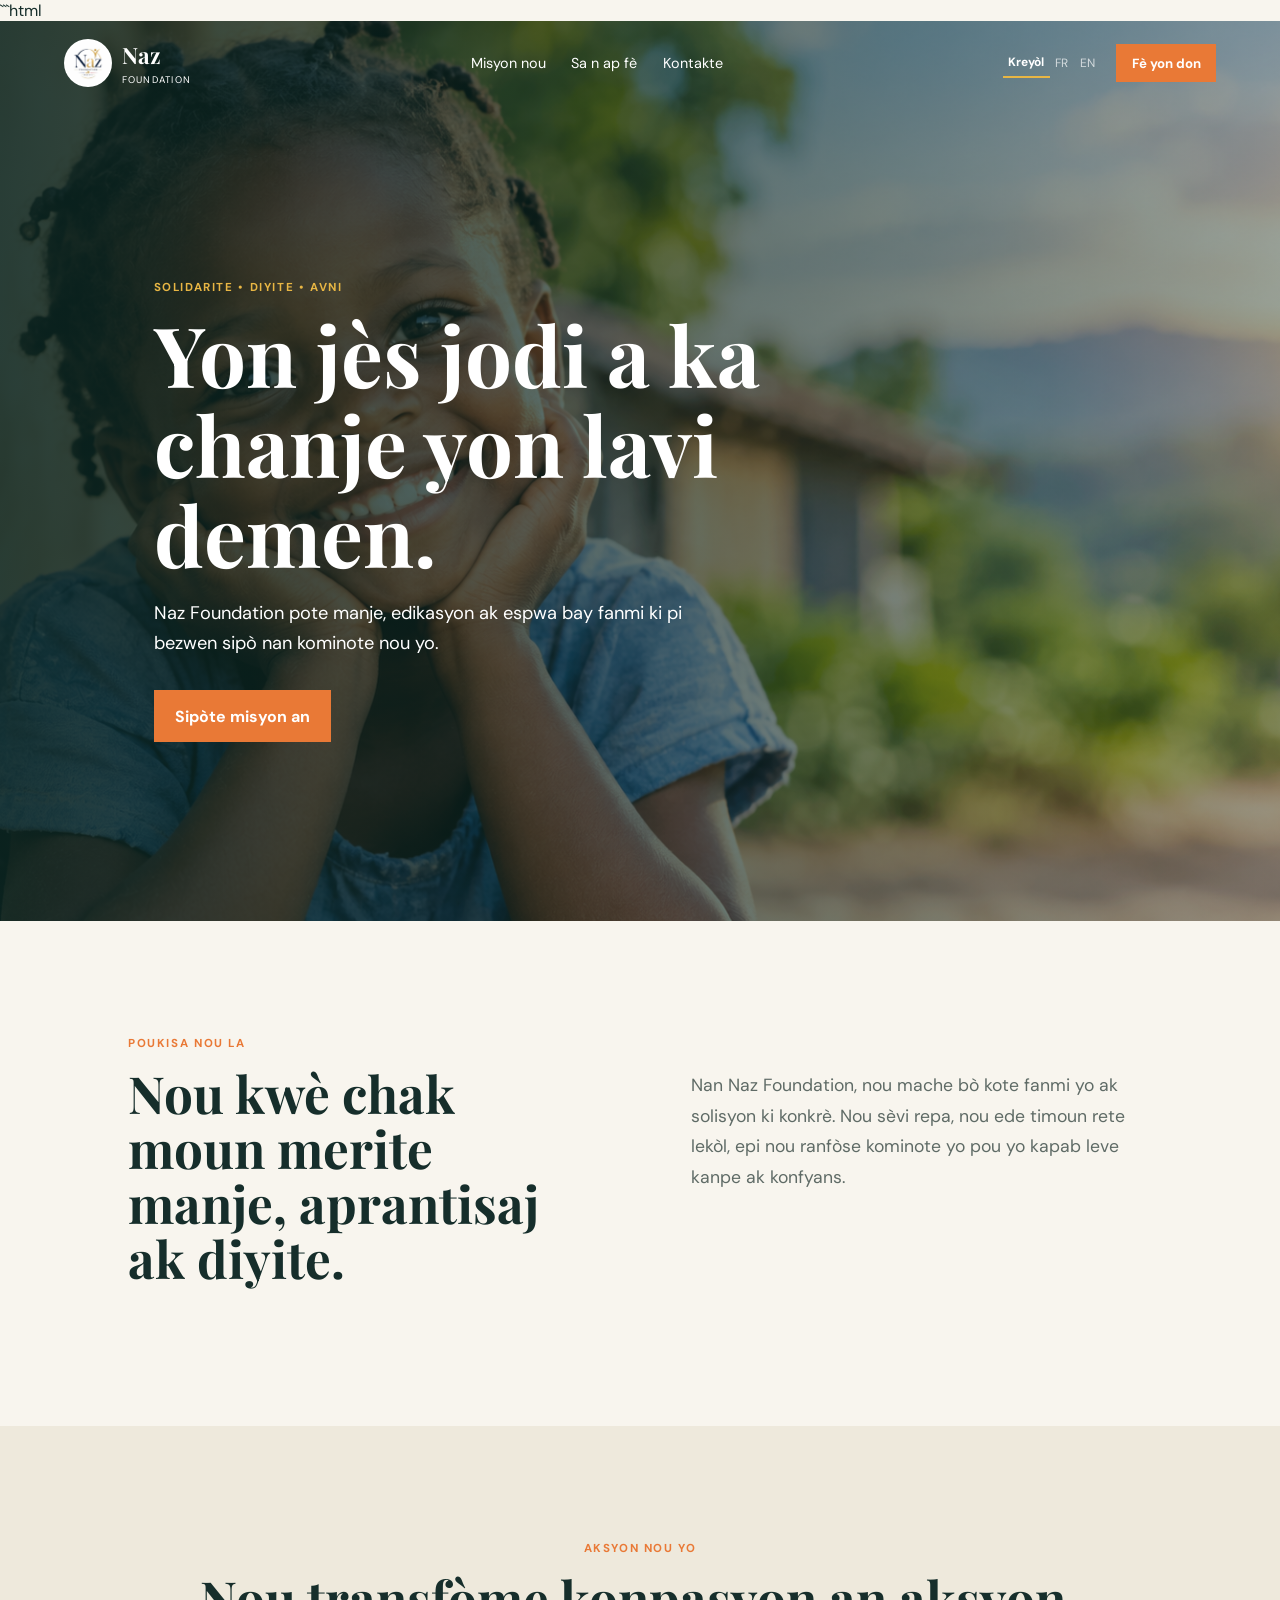
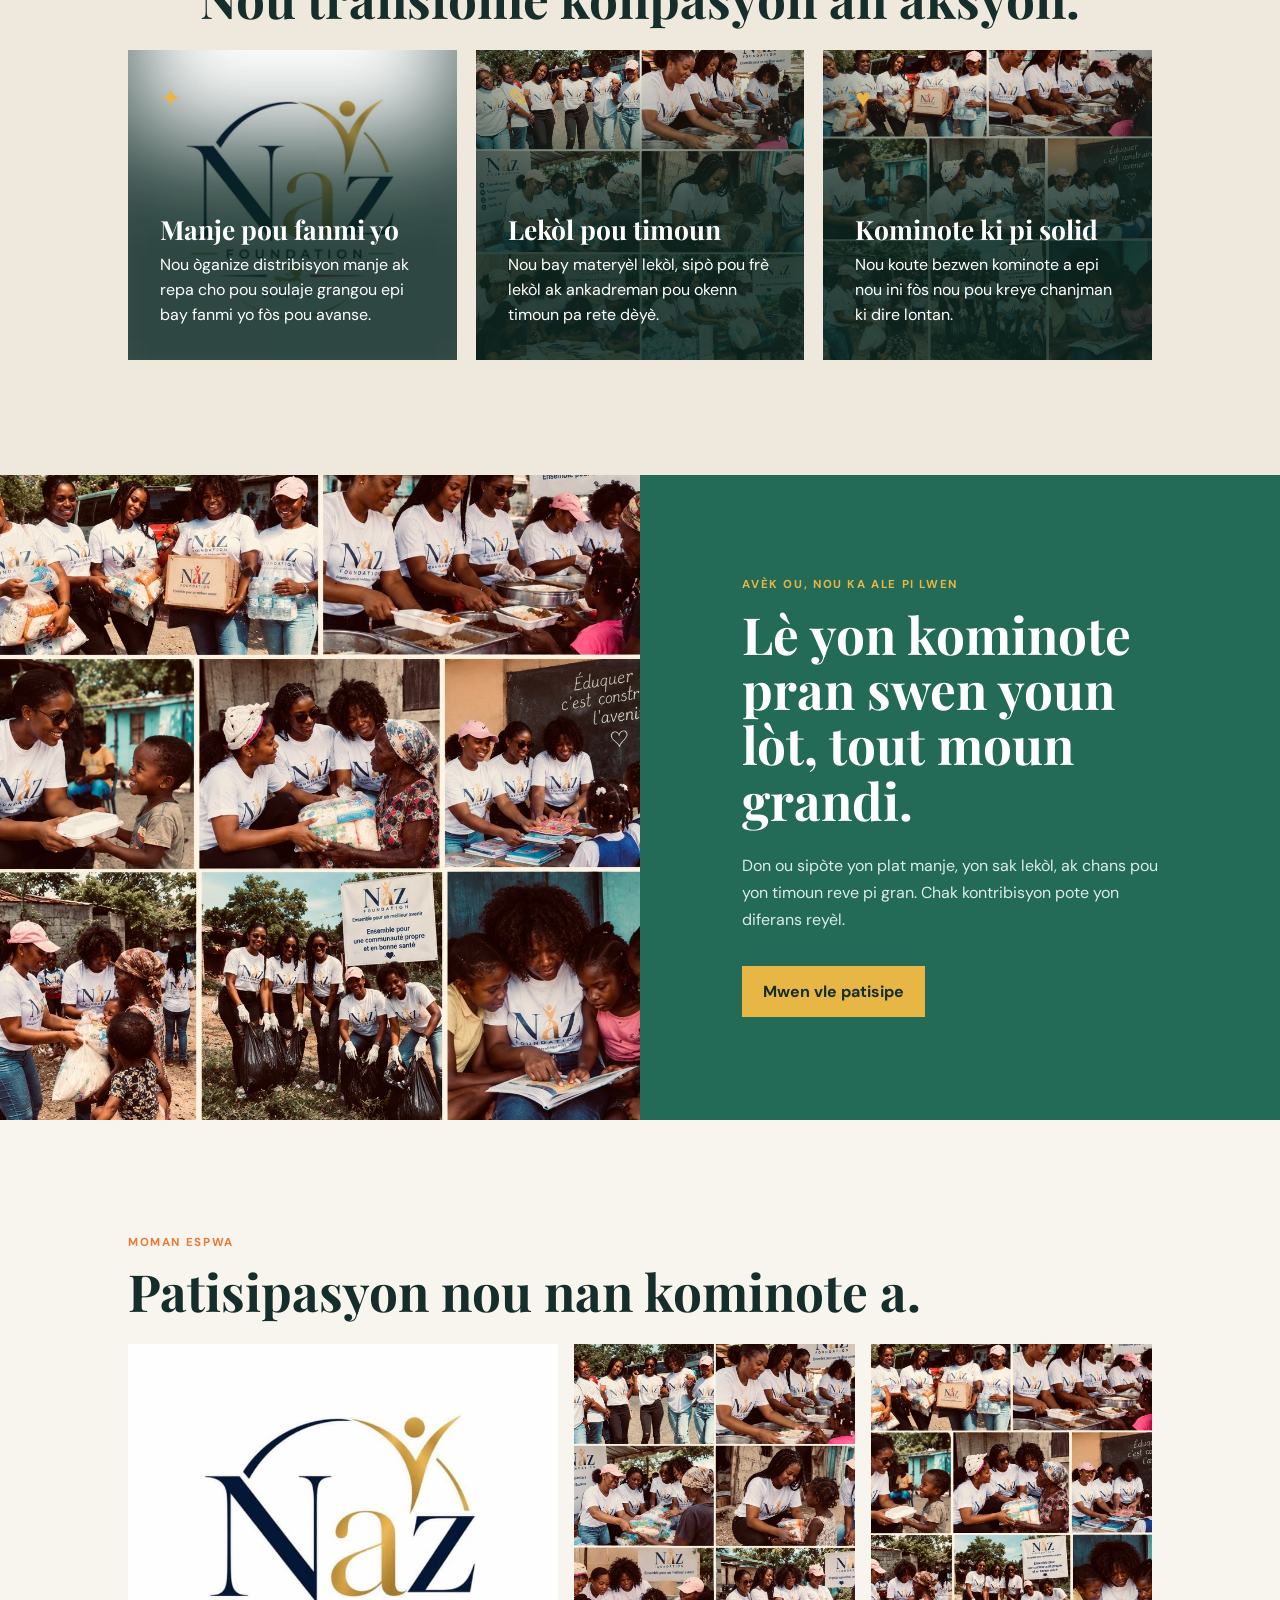
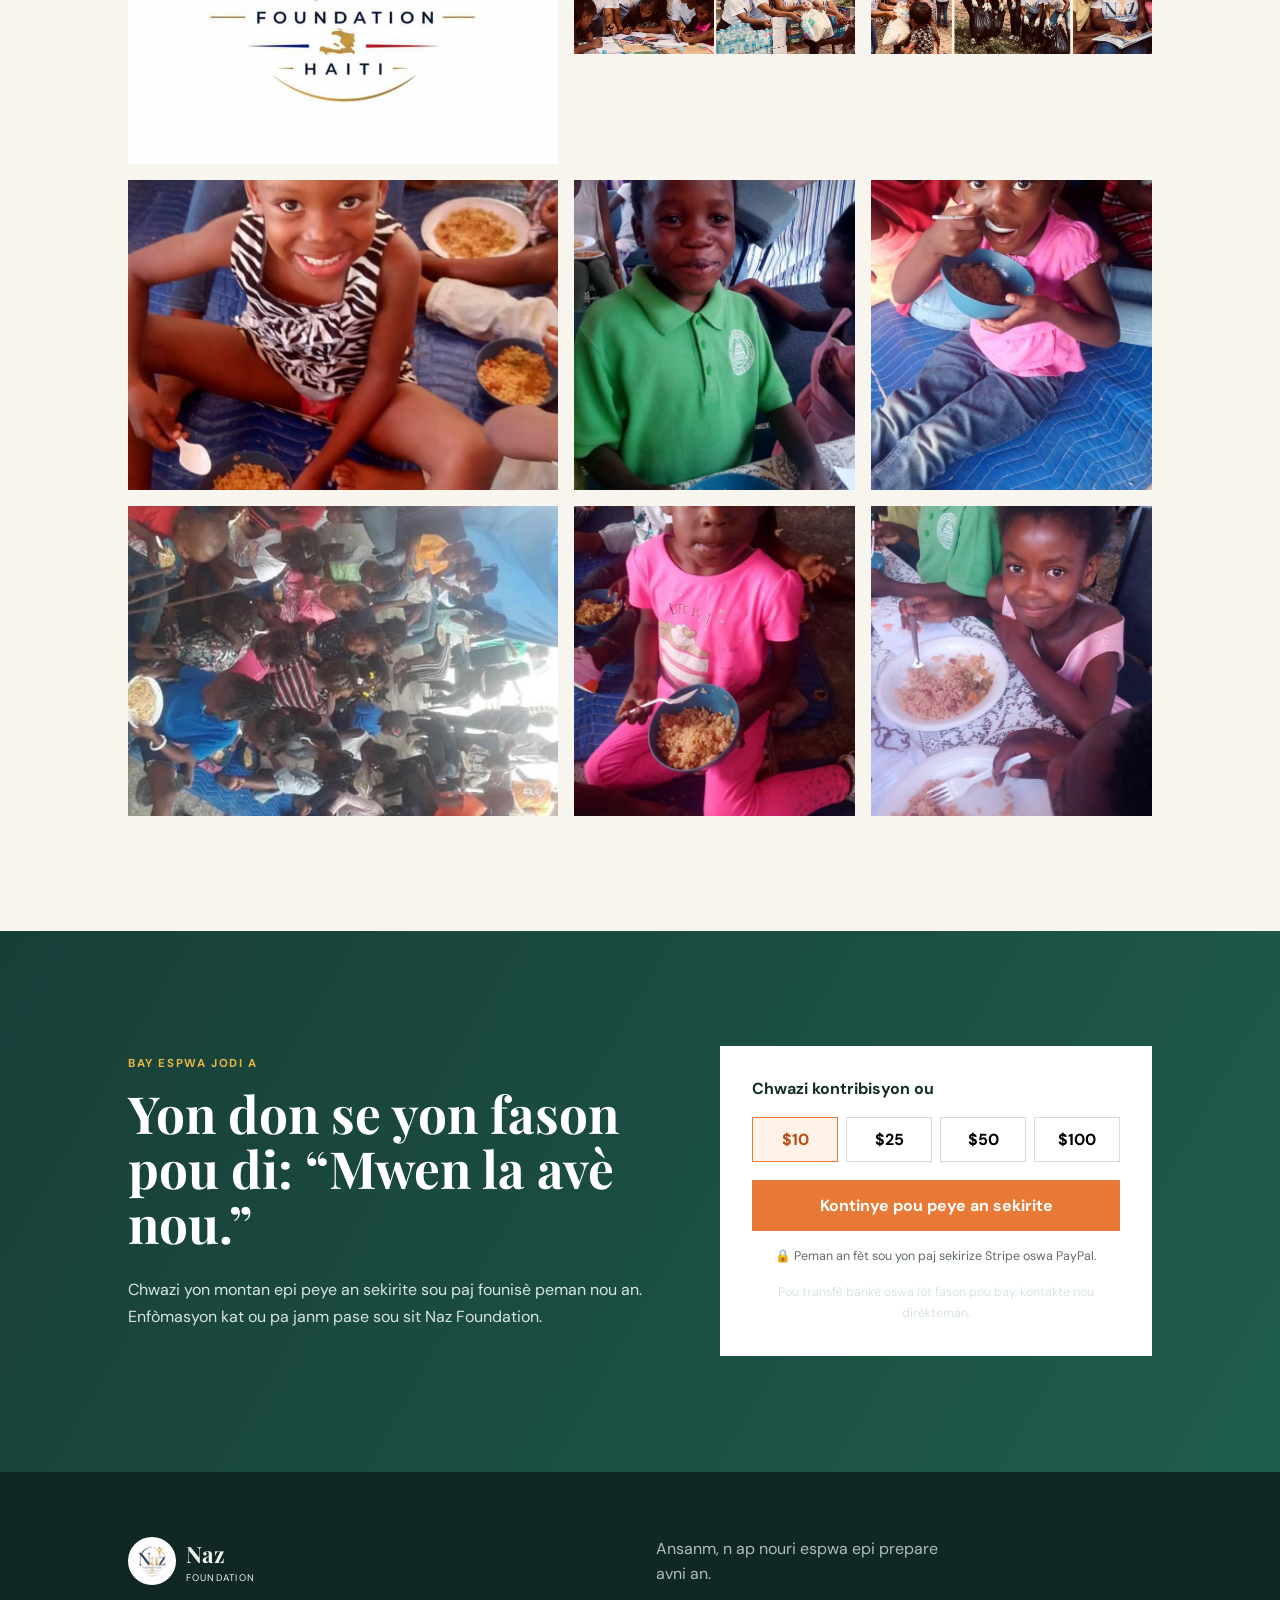
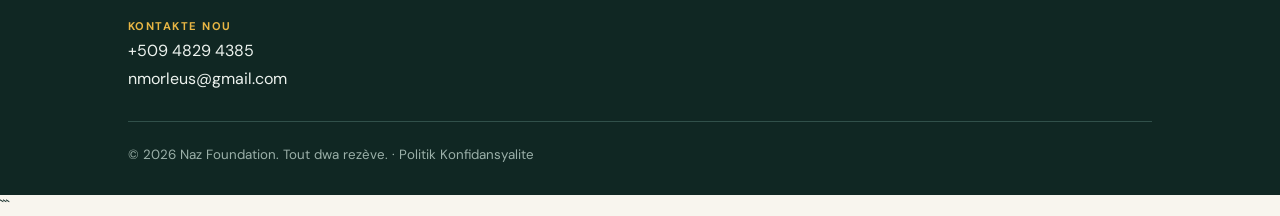
<file: site-images/naz/index.html>
```html
<!doctype html>
<html lang="ht">
<head>
  <meta charset="utf-8">
  <meta name="viewport" content="width=device-width,initial-scale=1">

  <meta name="description" content="Naz Foundation pote manje, edikasyon ak espwa nan kominote yo.">

  <title>Naz Foundation | Ansanm n ap bati yon demen miyò</title>

  <link rel="preconnect" href="https://fonts.googleapis.com">
  <link rel="preconnect" href="https://fonts.gstatic.com" crossorigin>

  <link
    href="https://fonts.googleapis.com/css2?family=DM+Sans:wght@400;500;700&family=Playfair+Display:wght@600;700&display=swap"
    rel="stylesheet"
  >

  <link rel="stylesheet" href="styles.css">
  <link rel="stylesheet" href="naz-images.css">
</head>

<body>

  <a class="skip" href="#main" data-i18n="skip">
    Ale nan kontni an
  </a>

  <header>
    <a class="brand" href="#akeyi" aria-label="Naz Foundation">
      <img
        class="brand-logo"
        src="site-images/545974D8-3C29-4AC9-BB40-660DECC2C277.jpeg"
        alt="Logo Naz Foundation"
      >

      <span>
        <strong>Naz</strong>
        <small>Foundation</small>
      </span>
    </a>

    <nav>
      <a href="#misyon" data-i18n="missionNav">Misyon nou</a>
      <a href="#travay" data-i18n="workNav">Sa n ap fè</a>
      <a href="#kontakte" data-i18n="contactNav">Kontakte</a>
    </nav>

    <div class="tools">
      <div class="langs">
        <button class="lang active" data-lang="ht">Kreyòl</button>
        <button class="lang" data-lang="fr">FR</button>
        <button class="lang" data-lang="en">EN</button>
      </div>

      <a class="button small" href="#don" data-i18n="donate">
        Fè yon don
      </a>
    </div>
  </header>


  <main id="main">

    <!-- HERO -->
    <section id="akeyi" class="hero">
      <div>
        <p class="eyebrow" data-i18n="heroOverline">
          SOLIDARITE • DIYITE • AVNI
        </p>

        <h1 data-i18n="heroTitle">
          Yon jès jodi a ka chanje yon lavi demen.
        </h1>

        <p data-i18n="heroText">
          Naz Foundation pote manje, edikasyon ak espwa bay fanmi ki pi bezwen sipò nan kominote nou yo.
        </p>

        <a class="button" href="#don" data-i18n="heroButton">
          Sipòte misyon an
        </a>
      </div>
    </section>


    <!-- MISSION -->
    <section id="misyon" class="section intro">
      <div>
        <p class="eyebrow orange" data-i18n="missionOverline">
          POUKISA NOU LA
        </p>

        <h2 data-i18n="missionTitle">
          Nou kwè chak moun merite manje, aprantisaj ak diyite.
        </h2>
      </div>

      <p data-i18n="missionText">
        Nan Naz Foundation, nou mache bò kote fanmi yo ak solisyon ki konkrè.
        Nou sèvi repa, nou ede timoun rete lekòl, epi nou ranfòse kominote yo
        pou yo kapab leve kanpe ak konfyans.
      </p>
    </section>


    <!-- PROGRAMS -->
    <section id="travay" class="section programs">

      <div class="center">
        <p class="eyebrow orange" data-i18n="workOverline">
          AKSYON NOU YO
        </p>

        <h2 data-i18n="workTitle">
          Nou transfòme konpasyon an aksyon.
        </h2>
      </div>

      <div class="cards">

        <article class="card food">
          <span>✦</span>

          <h3 data-i18n="foodTitle">
            Manje pou fanmi yo
          </h3>

          <p data-i18n="foodText">
            Nou òganize distribisyon manje ak repa cho pou soulaje grangou
            epi bay fanmi yo fòs pou avanse.
          </p>
        </article>


        <article class="card school">
          <span>✎</span>

          <h3 data-i18n="schoolTitle">
            Lekòl pou timoun
          </h3>

          <p data-i18n="schoolText">
            Nou bay materyèl lekòl, sipò pou frè lekòl ak ankadreman pou
            okenn timoun pa rete dèyè.
          </p>
        </article>


        <article class="card community">
          <span>♥</span>

          <h3 data-i18n="communityTitle">
            Kominote ki pi solid
          </h3>

          <p data-i18n="communityText">
            Nou koute bezwen kominote a epi nou ini fòs nou pou kreye
            chanjman ki dire lontan.
          </p>
        </article>

      </div>
    </section>


    <!-- IMPACT -->
    <section class="impact">

      <div class="impact-photo"></div>

      <div class="impact-copy">

        <p class="eyebrow" data-i18n="impactOverline">
          AVÈK OU, NOU KA ALE PI LWEN
        </p>

        <h2 data-i18n="impactTitle">
          Lè yon kominote pran swen youn lòt, tout moun grandi.
        </h2>

        <p data-i18n="impactText">
          Don ou sipòte yon plat manje, yon sak lekòl, ak chans pou yon timoun
          reve pi gran. Chak kontribisyon pote yon diferans reyèl.
        </p>

        <a class="button gold" href="#don" data-i18n="impactButton">
          Mwen vle patisipe
        </a>

      </div>
    </section>


    <!-- GALLERY -->
    <section class="section gallery">

      <p class="eyebrow orange" data-i18n="galleryOverline">
        MOMAN ESPWA
      </p>

      <h2 data-i18n="galleryTitle">
        Patisipasyon nou nan kominote a.
      </h2>

      <div>

        <!-- FOTO 1 -->
        <img
          src="site-images/545974D8-3C29-4AC9-BB40-660DECC2C277.jpeg"
          alt="Aktivite ak moun nan kominote Naz Foundation"
        >

        <!-- FOTO 2 -->
        <img
          src="site-images/785704A8-5B59-4780-8D0E-D59AA9C83E83 (1).jpeg"
          alt="Moun nan kominote a pandan yon aktivite Naz Foundation"
        >

        <!-- FOTO 3 -->
        <img
          src="site-images/95947984-864B-4554-9078-F3564BB40C8C.jpeg"
          alt="Aktivite Naz Foundation ak timoun yo"
        >

        <!-- FOTO 4 -->
        <img
          src="site-images/PHOTO-2026-09-17-23-05-04.jpg"
          alt="Moman pandan yon aktivite Naz Foundation"
        >

        <!-- FOTO 5 -->
        <img
          src="site-images/PHOTO-2026-09-17-23-05-06.jpg"
          alt="Aktivite ak kominote a pandan travay Naz Foundation"
        >

        <!-- FOTO 6 -->
        <img
          src="site-images/PHOTO-2026-09-17-23-05-09.jpg"
          alt="Moman solidarite ak moun nan kominote a"
        >

        <!-- FOTO 7 -->
        <img
          src="site-images/PHOTO-2026-09-17-23-14-52.jpg"
          alt="Aktivite Naz Foundation nan kominote a"
        >

        <!-- FOTO 8 -->
        <img
          src="site-images/PHOTO-2026-09-17-23-05-06-05.jpg"
          alt="Yon lòt moman pandan aktivite Naz Foundation"
        >

        <!-- FOTO 9 -->
        <img
          src="site-images/PHOTO-2026-09-17-23-05-07.jpg"
          alt="Moman espwa ak solidarite nan kominote a"
        >

      </div>
    </section>


    <!-- DONATION -->
    <section id="don" class="section donate">

      <div>

        <p class="eyebrow" data-i18n="donationOverline">
          BAY ESPWA JODI A
        </p>

        <h2 data-i18n="donationTitle">
          Yon don se yon fason pou di:
          “Mwen la avè nou.”
        </h2>

        <p data-i18n="donationText">
          Chwazi yon montan epi peye an sekirite sou paj founisè peman nou an.
          Enfòmasyon kat ou pa janm pase sou sit Naz Foundation.
        </p>

      </div>


      <div class="donate-box">

        <b data-i18n="amountTitle">
          Chwazi kontribisyon ou
        </b>

        <div class="amounts">
          <button class="amount active">$10</button>
          <button class="amount">$25</button>
          <button class="amount">$50</button>
          <button class="amount">$100</button>
        </div>


        <a
          id="payment-link"
          class="button"
          href="https://www.paypal.me/MorleusNazaire"
          target="_blank"
          rel="noopener"
          data-i18n="paymentButton"
        >
          Kontinye pou peye an sekirite
        </a>

        <small data-i18n="secure">
          🔒 Peman an fèt sou yon paj sekirize Stripe oswa PayPal.
        </small>

        <p data-i18n="transfer">
          Pou transfè bankè oswa lòt fason pou bay, kontakte nou dirèkteman.
        </p>

      </div>
    </section>

  </main>


  <!-- FOOTER -->
  <footer id="kontakte">

    <div class="brand">

      <img
        class="brand-logo"
        src="site-images/545974D8-3C29-4AC9-BB40-660DECC2C277.jpeg"
        alt="Logo Naz Foundation"
      >

      <span>
        <strong>Naz</strong>
        <small>Foundation</small>
      </span>

    </div>


    <p data-i18n="footer">
      Ansanm, n ap nouri espwa epi prepare avni an.
    </p>


    <address>

      <b data-i18n="contact">
        KONTAKTE NOU
      </b>

      <a href="tel:+50948294385">
        +509 4829 4385
      </a>

      <a href="mailto:nmorleus@gmail.com">
        nmorleus@gmail.com
      </a>

    </address>


    <small>
      © <span id="year"></span> Naz Foundation.
      <span data-i18n="rights">
        Tout dwa rezève.
      </span>
      ·
      <a href="privacy.html">
        Politik Konfidansyalite
      </a>
    </small>

  </footer>


  <script src="script.js"></script>
  <script src="fix-images.js"></script>

</body>
</html>
```
</file>
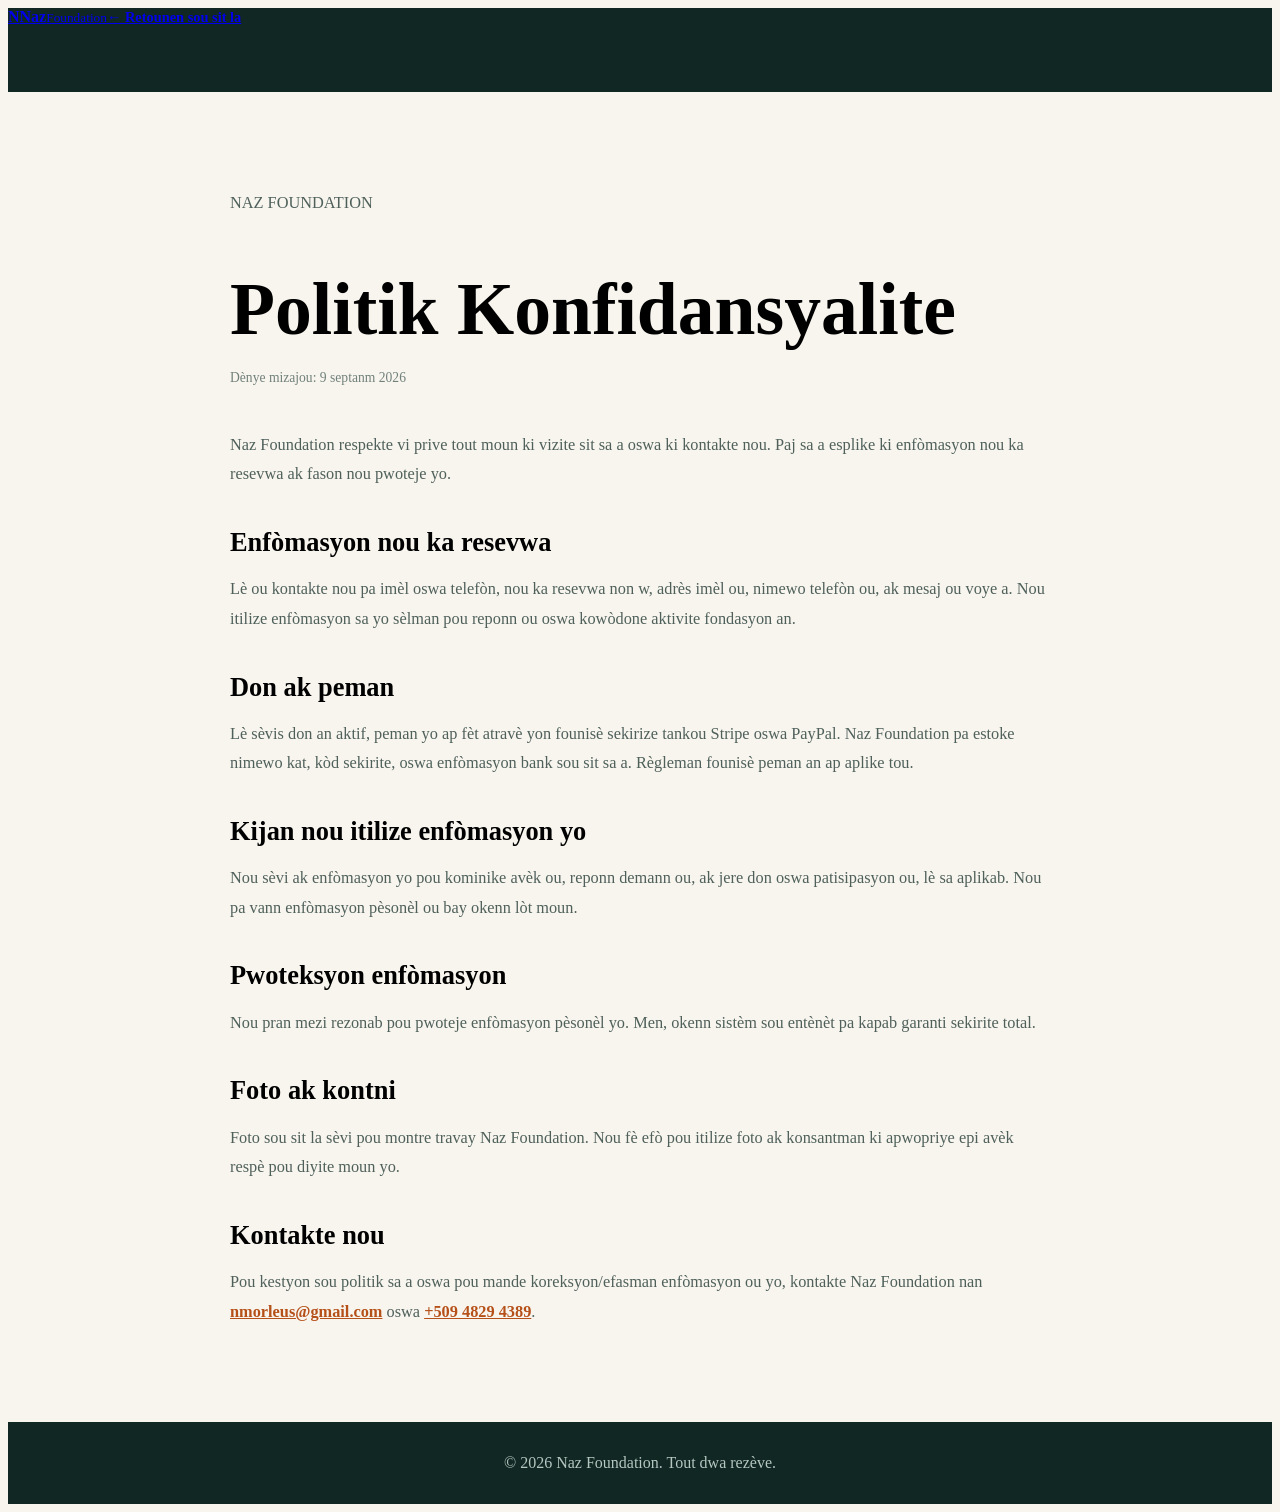
<file: privacy.html>
<!doctype html>
<html lang="ht">
<head>
  <meta charset="utf-8"><meta name="viewport" content="width=device-width,initial-scale=1.0">
  <title>Politik Konfidansyalite | Naz Foundation</title>
  <link rel="preconnect" href="https://fonts.googleapis.com"><link rel="preconnect" href="https://fonts.gstatic.com" crossorigin>
  <link href="https://fonts.googleapis.com/css2?family=DM+Sans:wght@400;500;700&family=Playfair+Display:wght@600;700&display=swap" rel="stylesheet">
  <link rel="stylesheet" href="styles.css"><link rel="stylesheet" href="privacy.css">
</head>
<body class="legal-page">
  <header class="legal-header"><a class="brand" href="index.html"><b>N</b><span><strong>Naz</strong><small>Foundation</small></span></a><a class="back" href="index.html">← Retounen sou sit la</a></header>
  <main class="legal-content">
    <p class="eyebrow orange">NAZ FOUNDATION</p>
    <h1>Politik Konfidansyalite</h1>
    <p class="updated">Dènye mizajou: 9 septanm 2026</p>
    <p>Naz Foundation respekte vi prive tout moun ki vizite sit sa a oswa ki kontakte nou. Paj sa a esplike ki enfòmasyon nou ka resevwa ak fason nou pwoteje yo.</p>
    <h2>Enfòmasyon nou ka resevwa</h2>
    <p>Lè ou kontakte nou pa imèl oswa telefòn, nou ka resevwa non w, adrès imèl ou, nimewo telefòn ou, ak mesaj ou voye a. Nou itilize enfòmasyon sa yo sèlman pou reponn ou oswa kowòdone aktivite fondasyon an.</p>
    <h2>Don ak peman</h2>
    <p>Lè sèvis don an aktif, peman yo ap fèt atravè yon founisè sekirize tankou Stripe oswa PayPal. Naz Foundation pa estoke nimewo kat, kòd sekirite, oswa enfòmasyon bank sou sit sa a. Règleman founisè peman an ap aplike tou.</p>
    <h2>Kijan nou itilize enfòmasyon yo</h2>
    <p>Nou sèvi ak enfòmasyon yo pou kominike avèk ou, reponn demann ou, ak jere don oswa patisipasyon ou, lè sa aplikab. Nou pa vann enfòmasyon pèsonèl ou bay okenn lòt moun.</p>
    <h2>Pwoteksyon enfòmasyon</h2>
    <p>Nou pran mezi rezonab pou pwoteje enfòmasyon pèsonèl yo. Men, okenn sistèm sou entènèt pa kapab garanti sekirite total.</p>
    <h2>Foto ak kontni</h2>
    <p>Foto sou sit la sèvi pou montre travay Naz Foundation. Nou fè efò pou itilize foto ak konsantman ki apwopriye epi avèk respè pou diyite moun yo.</p>
    <h2>Kontakte nou</h2>
    <p>Pou kestyon sou politik sa a oswa pou mande koreksyon/efasman enfòmasyon ou yo, kontakte Naz Foundation nan <a href="mailto:nmorleus@gmail.com">nmorleus@gmail.com</a> oswa <a href="tel:+50948294389">+509 4829 4389</a>.</p>
  </main>
  <footer class="legal-footer">© 2026 Naz Foundation. Tout dwa rezève.</footer>
</body>
</html>
</file>
<file: site-images/naz/styles.css>
:root {
  --ink: #162e2b;
  --cream: #f8f5ee;
  --orange: #e97936;
  --green: #236b57;
  --gold: #e8b644;
  --white: #fff;
  --muted: #5f6b66;
}

* {
  box-sizing: border-box;
}

html {
  scroll-behavior: smooth;
}

body {
  margin: 0;
  background: var(--cream);
  color: var(--ink);
  font-family: "DM Sans", sans-serif;
}

a {
  color: inherit;
  text-decoration: none;
}

h1,
h2,
h3 {
  font-family: "Playfair Display", serif;
  line-height: 1.08;
}

h1 {
  font-size: clamp(3.2rem, 6.5vw, 6rem);
  margin: 0 0 1.2rem;
}

h2 {
  font-size: clamp(2.25rem, 4vw, 4rem);
  margin: 0 0 1.5rem;
}

.skip {
  position: absolute;
  left: -999px;
}

.skip:focus {
  left: 1rem;
  top: 1rem;
  background: white;
  padding: 1rem;
  z-index: 5;
}

header {
  min-height: 84px;
  position: absolute;
  z-index: 2;
  width: 100%;
  padding: 0 clamp(1.25rem, 5vw, 5rem);
  display: flex;
  align-items: center;
  justify-content: space-between;
  color: white;
  gap: 1rem;
}

.brand {
  display: flex;
  align-items: center;
  gap: 0.6rem;
}

.brand-logo {
  width: 48px;
  height: 48px;
  object-fit: cover;
  border-radius: 50%;
}

.brand strong {
  display: block;
  font: 700 1.4rem "Playfair Display", serif;
}

.brand small {
  display: block;
  text-transform: uppercase;
  letter-spacing: 0.13em;
  font-size: 0.6rem;
  margin-top: 0.15rem;
}

nav {
  display: flex;
  gap: 1.6rem;
  font-size: 0.9rem;
}

.tools {
  display: flex;
  align-items: center;
  gap: 1rem;
}

.langs {
  display: flex;
  align-items: center;
}

.lang {
  border: 0;
  background: transparent;
  color: white;
  padding: 0.35rem;
  font: inherit;
  font-size: 0.75rem;
  opacity: 0.7;
  cursor: pointer;
}

.lang.active {
  opacity: 1;
  font-weight: 700;
  border-bottom: 2px solid var(--gold);
}

.button {
  display: inline-block;
  background: var(--orange);
  border: 1px solid var(--orange);
  color: #fff;
  padding: 0.9rem 1.25rem;
  font-weight: 700;
  transition: 0.2s;
}

.button:hover {
  transform: translateY(-2px);
  background: #cb5e23;
}

.small {
  padding: 0.6rem 0.9rem;
  font-size: 0.83rem;
}

.hero {
  min-height: 720px;
  min-height: 100svh;
  padding: 160px clamp(1.5rem, 12vw, 12rem) 80px;
  display: flex;
  align-items: center;
  color: white;
  background:
    linear-gradient(
      90deg,
      rgba(11, 38, 34, 0.88),
      rgba(11, 38, 34, 0.42)
    ),
    url("https://images.unsplash.com/photo-1489493585363-d694e7d1e0e2?auto=format&fit=crop&w=2200&q=90")
    center / cover;
}

.hero > div {
  max-width: 700px;
}

.hero p:not(.eyebrow) {
  font-size: 1.14rem;
  line-height: 1.65;
  max-width: 570px;
  margin-bottom: 2rem;
}

.eyebrow {
  font-size: 0.72rem;
  font-weight: 700;
  letter-spacing: 0.14em;
  color: var(--gold);
  margin: 0 0 0.9rem;
}

.orange {
  color: var(--orange);
}

.section {
  padding: clamp(4.5rem, 9vw, 8.5rem)
    clamp(1.25rem, 10vw, 10rem);
}

.intro {
  display: grid;
  grid-template-columns: 1fr 1fr;
  gap: clamp(2rem, 8vw, 10rem);
}

.intro > p {
  padding-top: 1rem;
  font-size: 1.1rem;
  line-height: 1.75;
  color: var(--muted);
}

.programs {
  background: #eee9dc;
}

.center {
  text-align: center;
}

.cards {
  display: grid;
  grid-template-columns: repeat(3, 1fr);
  gap: 1.2rem;
}

.card {
  min-height: 310px;
  padding: 2rem;
  color: white;
  display: flex;
  flex-direction: column;
  justify-content: flex-end;
  background-size: cover;
  background-position: center;
  box-shadow: inset 0 -220px 100px rgba(9, 39, 33, 0.85);
}

.card span {
  color: var(--gold);
  font-size: 1.6rem;
  margin-bottom: auto;
}

.card h3 {
  font-size: 1.65rem;
  margin: 0 0 0.6rem;
}

.card p {
  line-height: 1.55;
  margin: 0;
}

.food {
  background-image:
    url("https://images.unsplash.com/photo-1593113598332-cd288d649433?auto=format&fit=crop&w=900&q=85");
}

.school {
  background-image:
    url("https://images.unsplash.com/photo-1509062522246-3755977927d7?auto=format&fit=crop&w=900&q=85");
}

.community {
  background-image:
    url("https://images.unsplash.com/photo-1559027615-cd4628902d4a?auto=format&fit=crop&w=900&q=85");
}

.impact {
  display: grid;
  grid-template-columns: 1fr 1fr;
  background: var(--green);
  color: white;
}

.impact-photo {
  min-height: 560px;
  background:
    url("https://images.unsplash.com/photo-1502086223501-7ea6ecd79368?auto=format&fit=crop&w=1200&q=90")
    center / cover;
}

.impact-copy {
  padding: clamp(4rem, 8vw, 8rem);
  align-self: center;
}

.impact-copy > p:not(.eyebrow) {
  color: #dcebe5;
  line-height: 1.7;
}

.gold {
  background: var(--gold);
  border-color: var(--gold);
  color: var(--ink);
  margin-top: 1rem;
}

.gallery > div {
  display: grid;
  grid-template-columns: 1.3fr 0.85fr 0.85fr;
  gap: 1rem;
}

.gallery img {
  height: 310px;
  width: 100%;
  object-fit: cover;
}

.gallery img:first-child {
  height: 420px;
}

.donate {
  background: linear-gradient(120deg, #183e38, #1e5d4c);
  color: white;
  display: grid;
  grid-template-columns: 1.1fr 0.9fr;
  gap: 4rem;
  align-items: center;
}

.donate > div > p:not(.eyebrow) {
  line-height: 1.7;
  color: #d9e5e1;
}

.donate-box {
  background: white;
  color: var(--ink);
  padding: 2rem;
}

.amounts {
  display: grid;
  grid-template-columns: repeat(4, 1fr);
  gap: 0.5rem;
  margin: 1.1rem 0;
}

.amount {
  background: white;
  border: 1px solid #d6ddd9;
  padding: 0.7rem;
  font: 700 1rem "DM Sans", sans-serif;
  cursor: pointer;
}

.amount.active,
.amount:hover {
  background: #fff2e9;
  border-color: var(--orange);
  color: #b64e15;
}

.donate-box .button {
  display: block;
  text-align: center;
}

.donate-box small,
.donate-box p {
  display: block;
  text-align: center;
  color: var(--muted);
  font-size: 0.78rem;
  line-height: 1.5;
  margin: 1rem 0 0;
}

footer {
  background: #102723;
  color: #edf3ef;
  padding: 4rem clamp(1.25rem, 10vw, 10rem) 2rem;
  display: grid;
  grid-template-columns: 1fr 1fr;
  gap: 2rem;
}

footer > p {
  color: #adbfba;
  max-width: 290px;
  line-height: 1.6;
  margin: 0;
}

address {
  font-style: normal;
  display: flex;
  flex-direction: column;
  align-items: flex-start;
  gap: 0.45rem;
}

address b {
  color: var(--gold);
  font-size: 0.7rem;
  letter-spacing: 0.13em;
}

footer > small {
  grid-column: 1 / -1;
  border-top: 1px solid #31504a;
  padding-top: 1.5rem;
  color: #9bb0a9;
}

/* TABLET */
@media (max-width: 850px) {
  header {
    height: auto;
    padding: 1rem 1.25rem;
    flex-wrap: wrap;
    background: rgba(11, 38, 34, 0.65);
  }

  nav {
    order: 3;
    width: 100%;
    justify-content: space-between;
    gap: 0.5rem;
    font-size: 0.78rem;
  }

  .langs {
    display: flex;
  }

  .tools {
    margin-left: auto;
  }

  .hero {
    padding: 180px 1.5rem 5rem;
  }

  .hero h1 {
    font-size: clamp(2.8rem, 10vw, 4.5rem);
  }

  .intro,
  .impact,
  .donate {
    grid-template-columns: 1fr;
  }

  .cards {
    grid-template-columns: 1fr;
  }

  .card {
    min-height: 360px;
  }

  .impact-photo {
    min-height: 360px;
  }

  .gallery > div {
    grid-template-columns: 1fr 1fr;
  }

  .gallery img:first-child {
    grid-column: 1 / -1;
    height: 330px;
  }

  .gallery img {
    height: 220px;
  }

  footer {
    grid-template-columns: 1fr;
  }

  footer > small {
    grid-column: auto;
  }
}

/* PHONE */
@media (max-width: 600px) {
  header {
    position: absolute;
    padding: 0.8rem 1rem;
  }

  .brand-logo {
    width: 42px;
    height: 42px;
  }

  .brand strong {
    font-size: 1.15rem;
  }

  nav {
    font-size: 0.72rem;
  }

  .langs {
    gap: 0;
  }

  .lang {
    padding: 0.25rem;
    font-size: 0.68rem;
  }

  .small {
    display: none;
  }

  .hero {
    min-height: 100svh;
    padding: 170px 1.25rem 4rem;
  }

  .hero h1 {
    font-size: clamp(2.6rem, 12vw, 3.5rem);
  }

  .hero p:not(.eyebrow) {
    font-size: 1rem;
  }

  .section {
    padding: 4.5rem 1.25rem;
  }

  h2 {
    font-size: clamp(2rem, 9vw, 3rem);
  }

  .gallery > div {
    grid-template-columns: 1fr;
  }

  .gallery img,
  .gallery img:first-child {
    height: 260px;
    grid-column: auto;
  }

  .amounts {
    grid-template-columns: repeat(2, 1fr);
  }

  .donate {
    gap: 2rem;
  }

  .donate-box {
    padding: 1.25rem;
  }

  .impact-copy {
    padding: 4rem 1.25rem;
  }

  footer {
    padding: 3rem 1.25rem 1.5rem;
  }
}

/* VERY SMALL PHONES */
@media (max-width: 380px) {
  nav {
    font-size: 0.65rem;
  }

  .lang {
    font-size: 0.62rem;
  }

  .hero h1 {
    font-size: 2.5rem;
  }

  .hero {
    padding-top: 155px;
  }
}
</file>
<file: site-images/naz/naz-images.css>
.hero { background-image: linear-gradient(90deg, rgba(11,38,34,.88), rgba(11,38,34,.42)), url("site-images/7C07EDAA-C18F-4CB9-94B4-92A5ADC881DE (1).png"); }
.food { background-image: url("site-images/545974D8-3C29-4AC9-BB40-660DECC2C277.jpeg"); }
.school { background-image: url("site-images/785704A8-5B59-4780-8D0E-D59AA9C83E83 (1).jpeg"); }
.community { background-image: url("site-images/95947984-864B-4554-9078-F3564BB40C8C.jpeg"); }
.impact-photo { background-image: url("site-images/95947984-864B-4554-9078-F3564BB40C8C.jpeg"); background-position: center; }
.brand-logo { width: 48px; height: 48px; object-fit: contain; border-radius: 50%; background: white; padding: 2px; }
@media (max-width: 850px) {
  .langs { display: flex; }
  .lang { display: inline-block; }
}
</file>
<file: styles.css>
/* ================================
   RESPONSIVE - TELEFÒN
   ================================ */

@media (max-width: 768px) {

  html {
    width: 100%;
    overflow-x: hidden;
  }

  body {
    width: 100%;
    margin: 0;
    padding: 0;
    overflow-x: hidden;
  }

  /* HEADER */
  header {
    width: 100%;
  }

  nav {
    width: 100%;
    padding: 15px;
    box-sizing: border-box;
  }

  /* LANG BUTTONS */
  .langs {
    display: flex;
    flex-wrap: wrap;
    justify-content: center;
    gap: 6px;
    width: 100%;
  }

  .langs button {
    font-size: 13px;
    padding: 7px 10px;
  }

  /* HERO */
  .hero {
    min-height: 600px;
    width: 100%;
    padding: 80px 20px 60px;
    box-sizing: border-box;
  }

  .hero h1 {
    font-size: 38px;
    line-height: 1.1;
    max-width: 100%;
  }

  .hero p {
    font-size: 17px;
    line-height: 1.6;
    max-width: 100%;
  }

  .hero .button {
    display: inline-block;
    width: auto;
    max-width: 100%;
    box-sizing: border-box;
  }

  /* SECTIONS */
  section {
    width: 100%;
    box-sizing: border-box;
  }

  .container {
    width: 100%;
    max-width: 100%;
    padding-left: 20px;
    padding-right: 20px;
    box-sizing: border-box;
  }

  /* TITLES */
  h1 {
    font-size: 38px;
  }

  h2 {
    font-size: 30px;
    line-height: 1.2;
  }

  h3 {
    font-size: 22px;
  }

  p {
    font-size: 16px;
    line-height: 1.6;
  }

  /* GRID */
  .grid,
  .cards,
  .features,
  .actions,
  .gallery {
    grid-template-columns: 1fr !important;
  }

  /* IMAGES */
  img {
    max-width: 100%;
    height: auto;
  }

  /* GALLERY */
  .gallery img {
    width: 100%;
    height: auto;
    object-fit: cover;
  }

  /* DONATION */
  .donation,
  .donation-section,
  .donation-card {
    width: 100%;
    box-sizing: border-box;
  }

  /* BUTTONS */
  button,
  .button {
    max-width: 100%;
    box-sizing: border-box;
  }

}


/* ================================
   TI TELEFÒN
   ================================ */

@media (max-width: 480px) {

  .hero {
    padding: 65px 16px 50px;
    min-height: 550px;
  }

  .hero h1 {
    font-size: 32px;
  }

  .hero p {
    font-size: 16px;
  }

  h2 {
    font-size: 27px;
  }

  .container {
    padding-left: 16px;
    padding-right: 16px;
  }

  .langs {
    gap: 5px;
  }

  .langs button {
    font-size: 12px;
    padding: 6px 8px;
  }

}
</file>
<file: privacy.css>
.legal-page { background: #f8f5ee; }
.legal-header { position: static; background: #102723; min-height: 84px; }
.legal-header .back { font-weight: 700; font-size: .9rem; }
.legal-content { max-width: 820px; margin: 0 auto; padding: 5rem 1.5rem; }
.legal-content h1 { font-size: clamp(2.8rem, 6vw, 4.6rem); margin-bottom: .5rem; }
.legal-content h2 { font-size: 1.65rem; margin: 2.4rem 0 .7rem; }
.legal-content p { color: #4f605b; line-height: 1.8; font-size: 1.02rem; }
.legal-content a { color: #b65019; font-weight: 700; text-decoration: underline; }
.updated { font-size: .85rem !important; color: #71807b !important; margin-bottom: 2.5rem; }
.legal-footer { display: block; background: #102723; color: #b6c6c0; padding: 2rem 1.5rem; text-align: center; }
@media (max-width: 600px) { .legal-header { justify-content: space-between; } .legal-header .brand span { display: none; } .legal-content { padding: 3.5rem 1.25rem; } }
</file>
